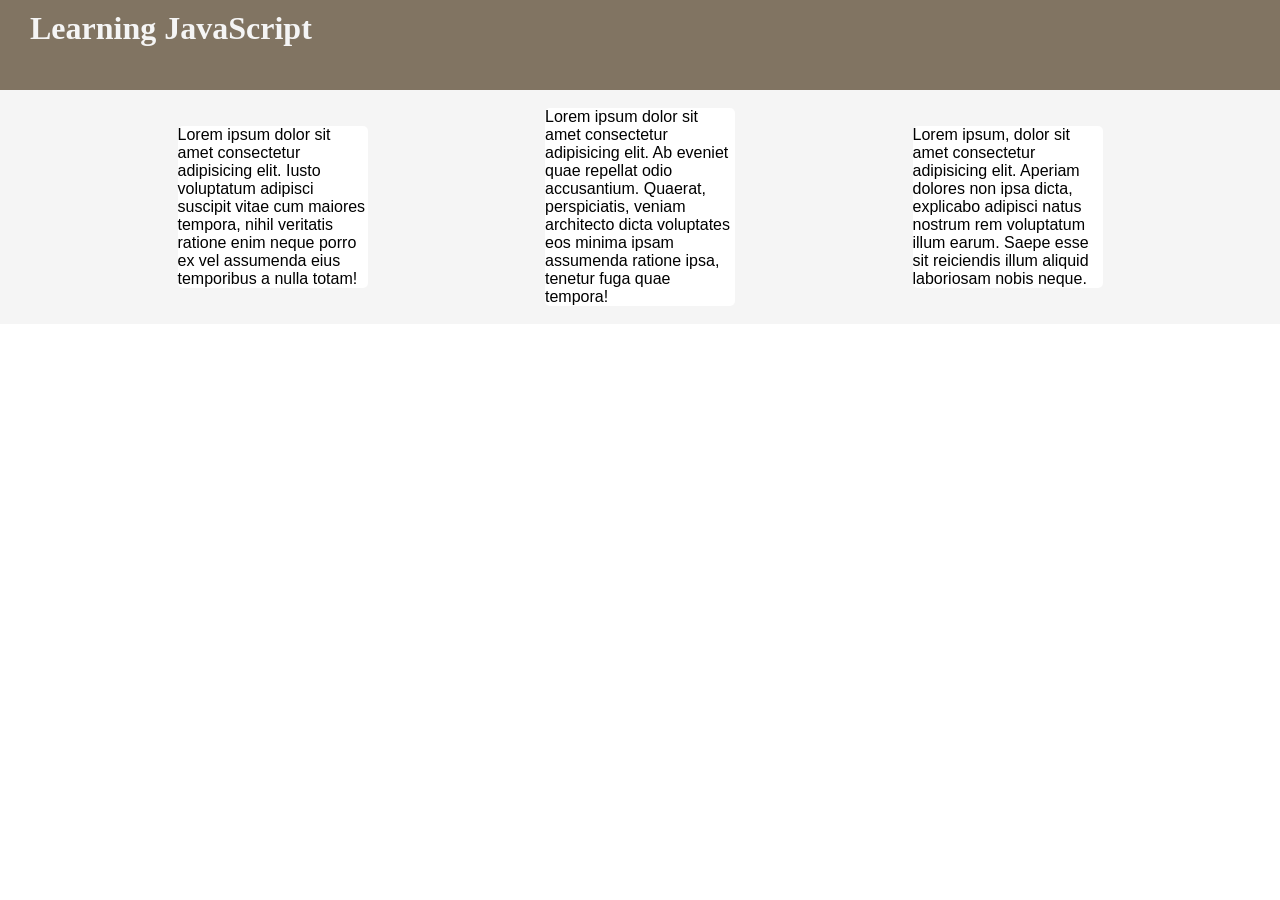
<file: javascript/index.html>
<!DOCTYPE html>
<html lang="en">

<head>
    <meta charset="UTF-8">
    <meta name="viewport" content="width=device-width, initial-scale=1.0">
    <title>JavaScript Basics</title>
    <link rel="stylesheet" href="styles.css">
</head>

<body>

    <h1>Learning JavaScript</h1>
    <main>
        <br>
        <article class="container">
            <article class="card-1">
                Lorem ipsum dolor sit amet consectetur adipisicing elit. Iusto voluptatum adipisci suscipit vitae cum
                maiores tempora, nihil veritatis ratione enim neque porro ex vel assumenda eius temporibus a nulla
                totam!
            </article>
            <article class="card-2">
                Lorem ipsum dolor sit amet consectetur adipisicing elit. Ab eveniet quae repellat odio accusantium.
                Quaerat, perspiciatis, veniam architecto dicta voluptates eos minima ipsam assumenda ratione ipsa,
                tenetur fuga quae tempora!
            </article>
            <article class="card-3">
                Lorem ipsum, dolor sit amet consectetur adipisicing elit. Aperiam dolores non ipsa dicta, explicabo
                adipisci natus nostrum rem voluptatum illum earum. Saepe esse sit reiciendis illum aliquid laboriosam
                nobis neque.
            </article>
        </article>
        <br>
    </main>
    <script src="script.js"></script>
</body>

</html>
</file>
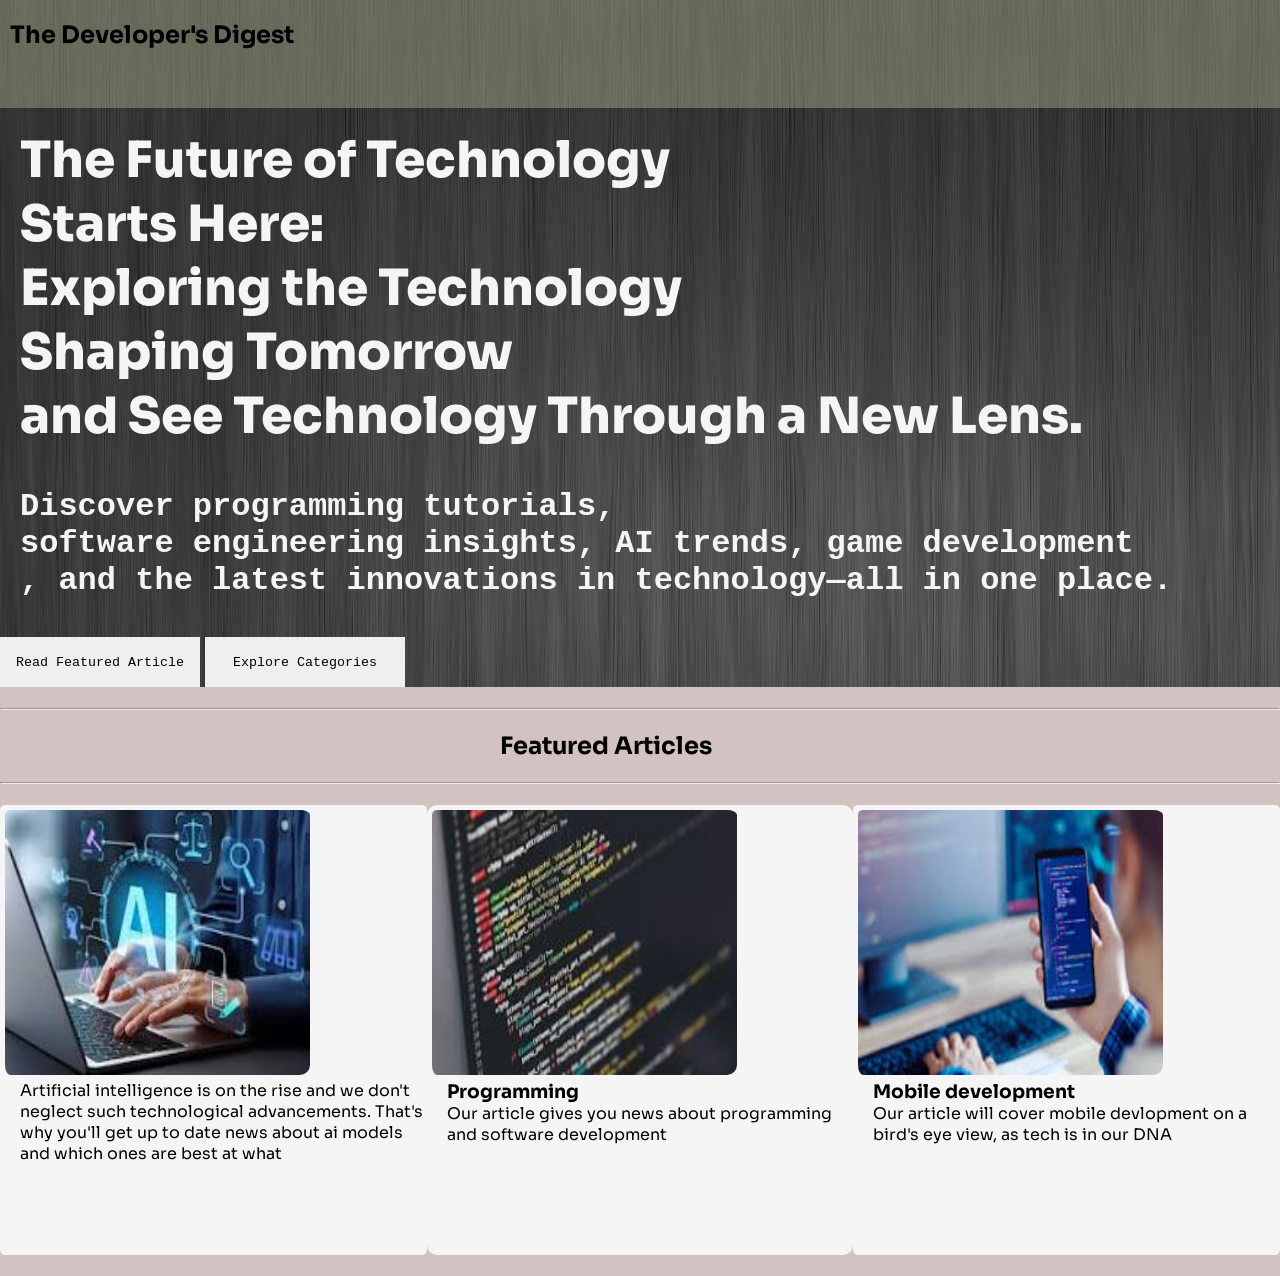
<file: html-css-refresh/basics/index.html>
<!DOCTYPE html>
<html lang="en">

<head>
    <meta charset="UTF-8">
    <meta name="viewport" content="width=device-width, initial-scale=1.0">
    <title>Home page</title>
    <link rel="stylesheet" href="../css/styles.css">
    <link rel="preconnect" href="https://fonts.googleapis.com">
    <link rel="preconnect" href="https://fonts.gstatic.com" crossorigin>
    <link href="https://fonts.googleapis.com/css2?family=Sora:wght@100..800&display=swap" rel="stylesheet">
</head>

<body>
    <header>
        <nav>
            <h2 class="brand">&nbsp;&nbsp;The Developer's Digest</h1>
        </nav>
    </header>
    <main>
        <section class="hero">
            <h1 class="hero-headline">The Future of Technology <br> Starts Here: <br>
                Exploring the Technology <br> Shaping Tomorrow <br> and See Technology Through a New Lens.
            </h1>
            <h2 class="hero-subheading">
                Discover programming tutorials,<br>software engineering insights, AI trends,
                game
                development <br>, and the
                latest innovations in technology—all in one place.</h3>
                <br>
                <div class="button-container"><button class="first-hero-button">Read Featured Article</button>
                    <button class="second-hero-button">Explore Categories</button>
                </div>

        </section>
        <section class="featured-articles">
            <br>
            <hr>
            <br>
            <h2>Featured Articles</h2>
            <br>
            <hr>
            <br>
            <div class="article-cards-1">
                <div class="card-1">
                    <div class="card-image">
                        <figure>
                            <img src="[data-uri]"
                                alt="oops">
                        </figure>
                    </div>
                    <div class="card-body">
                        <figcaption>
                            Artificial intelligence is on the rise and we don't neglect such
                            technological advancements. That's why you'll get up to date news about ai models
                            and which ones are best at what
                        </figcaption>
                    </div>
                </div>
                <div class="card-2">
                    <div class="card-image">
                        <figure>
                            <img src="[data-uri]"
                                alt="oops">
                        </figure>
                    </div>
                    <div class="card-body">
                        <figcaption>
                            <h3>Programming</h3>
                            <!-- <br> -->
                            Our article gives you news about programming and software development
                        </figcaption>
                    </div>
                </div>
                <div class="card-3">
                    <div class="card-image">
                        <figure>
                            <img src="[data-uri]"
                                alt="oops">
                        </figure>
                    </div>
                    <div class="card-body">
                        <figcaption>
                            <h3>Mobile development</h3>
                            Our article will cover mobile devlopment on a bird's eye view, as tech is in our DNA
                        </figcaption>
                    </div>
                </div>
            </div>
            <br>
        </section>
    </main>
    <footer></footer>
</body>

</html>
</file>
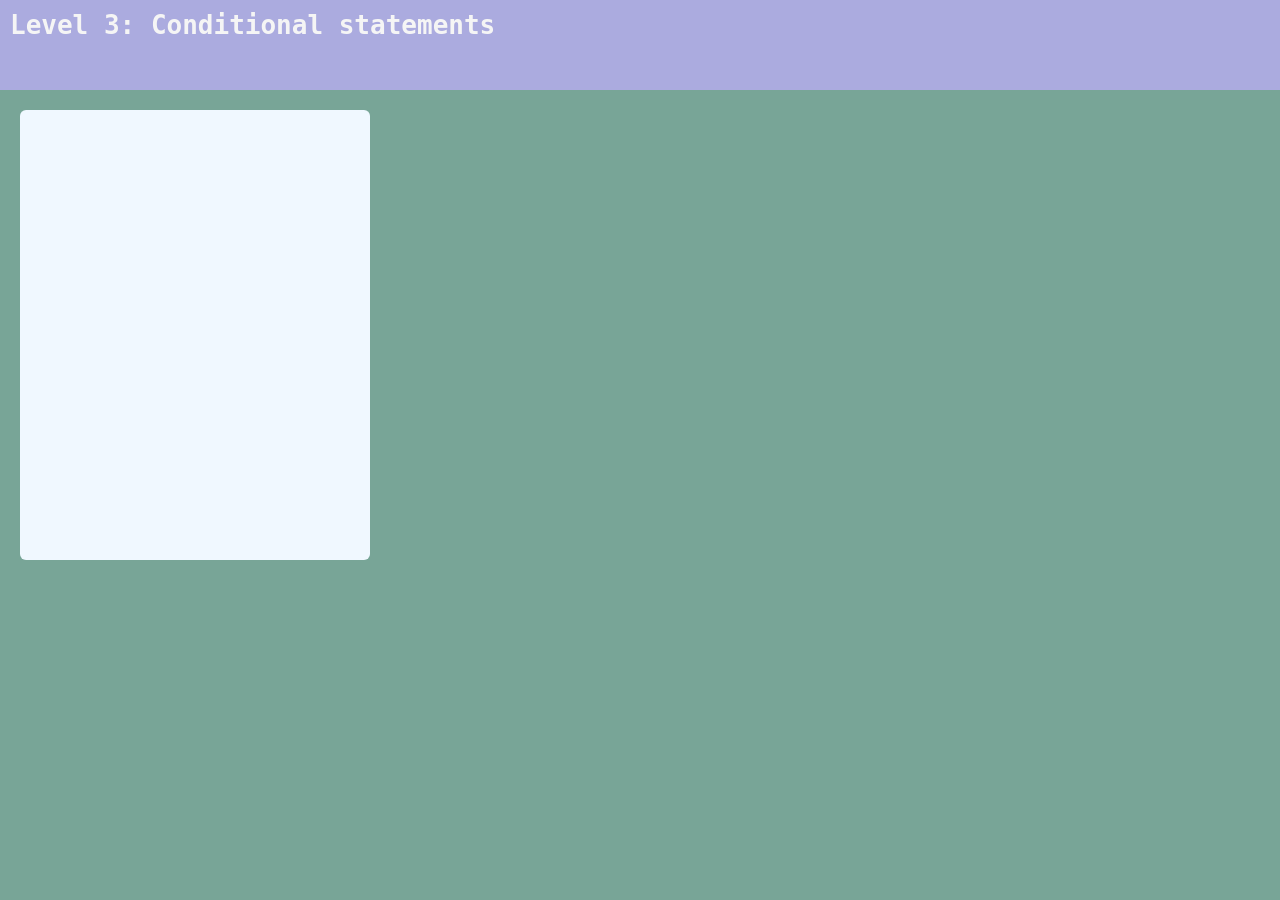
<file: javascript/Level3 - Conditionals/index.html>
<!DOCTYPE html>
<html lang="en">

<head>
    <meta charset="UTF-8">
    <meta name="viewport" content="width=device-width, initial-scale=1.0">
    <title>Level 3</title>
    <link rel="stylesheet" href="styles.css">
</head>

<body>
    <header>
        <h1>Level 3: Conditional statements</h1>
    </header>
    <main>
        <div class="white-card"></div>
    </main>
    <script src="script.js"></script>
</body>

</html>
</file>
<file: javascript/styles.css>
* {
    margin: 0;
    padding: 0;
    box-sizing: border-box;
}

main {
    background-color: whitesmoke;
    font-family: 'Franklin Gothic Medium', 'Arial Narrow', Arial, sans-serif;
}

.container {
    display: flex;
    flex-direction: row;
    justify-content: space-evenly;
    align-items: center;
}

.card-1,
.card-2,
.card-3 {
    background-color: white;
    border-radius: 5px;
    width: 190px;
}

h1 {
    font-family: Cambria, Cochin, Georgia, Times, 'Times New Roman', serif;
    background-color: rgb(129, 116, 98);
    height: 10vh;
    padding-top: 10px;
    padding-bottom: 50px;
    padding-left: 30px;
    color: whitesmoke;
}
</file>
<file: html-css-refresh/css/styles.css>
/*<weight>: Use a value from 100 to 900
<uniquifier>: Use a unique and descriptive class name
*/
/* body {
    background: linear-gradient(135deg, #00c6ff 0%, #0072ff 100%);
} */
* {
    padding: 0;
    margin: 0;
    box-sizing: border-box;
}


.brand {
    font-family: "Sora", sans-serif;
    font-optical-sizing: auto;
    /* font-weight: 500; */
    font-style: normal;
}

nav {
    width: 100%;
    height: 12vh;
    background-color: rgb(154, 160, 130, 0.521);
    padding-top: 20px;
    position: fixed;
    z-index: 1000;
    top: 0;
    left: 0;
}

nav:sc nav h1 {
    color: rgb(52, 71, 107);
}

.hero {
    background: url(../assets/images/website-background-texture-24.jpg);
    background-repeat: no-repeat;
    margin: 0;
    /* remove default margin */
    padding-top: 12vh;
    /* same as navbar height */
}

.hero-headline {
    padding: 20px;
    color: whitesmoke;
    font-family: "Sora", sans-serif;
    font-weight: 800;
    font-size: 50px;
}

.hero-subheading {
    /* padding: 20px; */
    color: whitesmoke;
    font-family: 'Courier New', Courier, monospace;
    font-size: xx-large;
    padding: 20px;
}

.button-container {
    display: flex;
    /* justify-content: space-evenly; */
    gap: 5px;
}

.first-hero-button,
.second-hero-button {
    height: 50px;
    font-family: 'Courier New', Courier, monospace;
    border: none;
    width: 200px;
    /* padding: 10px; */
    /* left: 20px; */
    /* margin-left: 20px;
    margin-bottom: 10px; */
}

.featured-articles {
    font-family: "Sora", sans-serif;
    background-color: #c5b1b1c5;
}

.featured-articles h2 {
    margin-left: 500px;
}

.article-cards-1 {
    display: flex;
    flex-direction: row;
    justify-content: space-evenly;
}

.card-1 {
    background-color: whitesmoke;
    width: 50vh;
    height: 50vh;
    /* margin-left: 20px; */
    border-radius: 5px;
}

.card-2 {
    background-color: whitesmoke;
    height: 50vh;
    width: 50vh;
    /* margin-left: 500px;
    margin-top: -319px; */
    border-radius: 10px;
}

.card-3 {
    background-color: whitesmoke;
    height: 50vh;
    width: 50vh;
    /* margin-left: 950px;
    margin-top: -319px; */
    border-radius: 5px;
}

.card-2 img {
    width: 310px;
    height: 30vh;
    padding-left: 5px;
    padding-top: 5px;
    padding-right: 0px;
    border-radius: 10px;
}

.card-2 figcaption {
    padding-left: 20px;
}

.card-3 img {
    width: 310px;
    height: 30vh;
    padding-left: 5px;
    padding-top: 5px;
    padding-right: 0px;
    border-radius: 10px;
}

.card-3 figcaption {
    padding-left: 20px;
}

.card-1 img {
    width: 310px;
    height: 30vh;
    padding-left: 5px;
    padding-top: 5px;
    padding-right: 0px;
    border-radius: 10px;
}

.card-1 figcaption {
    padding-left: 20px;
}
</file>
<file: javascript/Level3 - Conditionals/styles.css>
* {
    padding: 0;
    margin: 0;
    box-sizing: border-box;
}

header {
    background-color: rgb(171, 171, 223);
    height: 10vh;
    display: flex;
}

header h1 {
    font-family: monospace;
    color: whitesmoke;
    padding-top: 10px;
    padding-left: 10px;
}

body {
    background-color: rgb(120, 165, 151);
}

.white-card {
    background-color: aliceblue;
    height: 50vh;
    width: 350px;
    margin-left: 20px;
    margin-top: 20px;
    border-radius: 6px;
}
</file>
